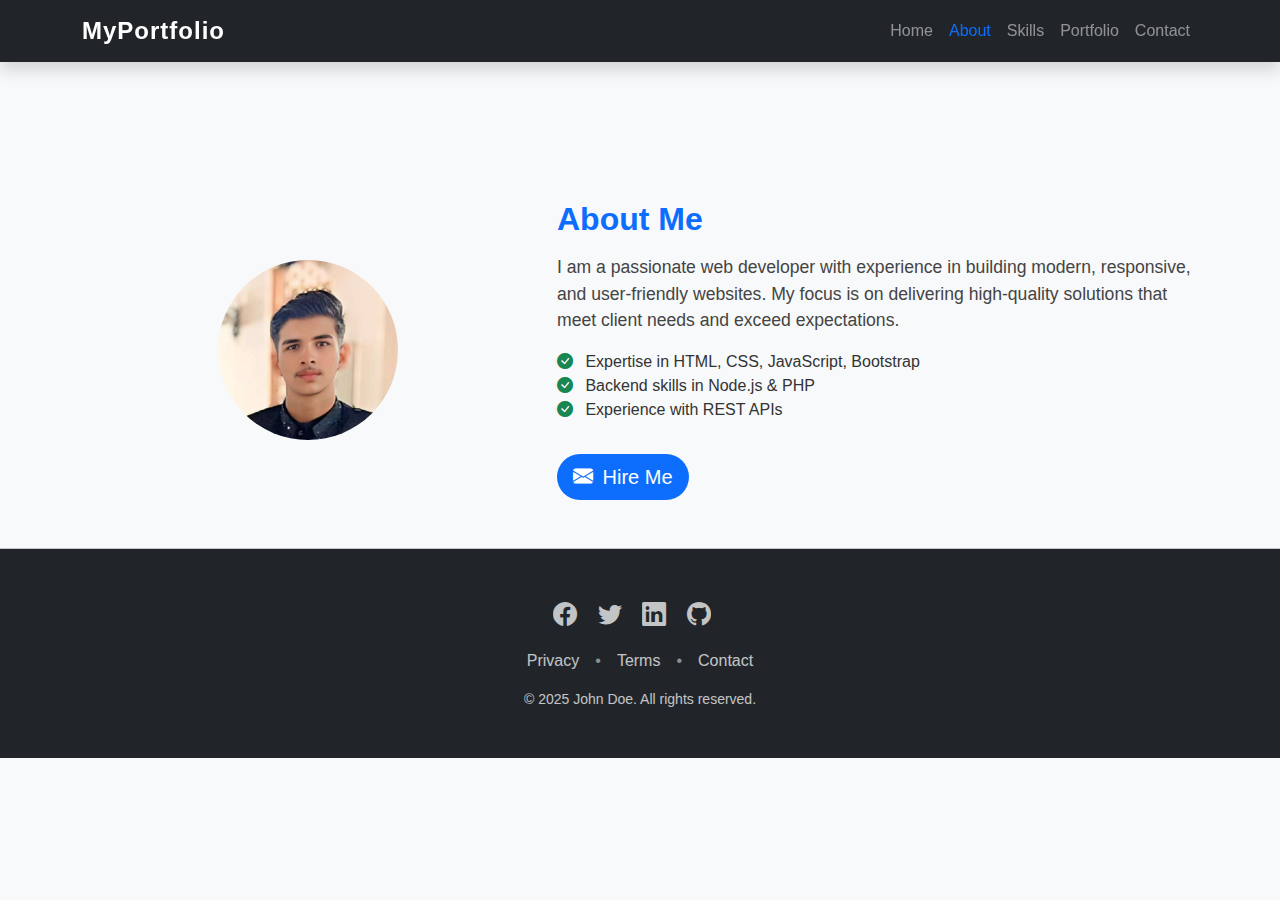
<file: aboutus.html>
<!DOCTYPE html>
<html lang="en">

<head>
  <meta charset="UTF-8">
  <meta name="viewport" content="width=device-width, initial-scale=1.0">
  <title>About Muteeb Malik - Web Developer Portfolio</title>


  <!-- Bootstrap CSS -->
  <link href="https://cdn.jsdelivr.net/npm/bootstrap@5.3.2/dist/css/bootstrap.min.css" rel="stylesheet">
  <!-- Bootstrap Icons -->
  <link href="https://cdn.jsdelivr.net/npm/bootstrap-icons/font/bootstrap-icons.css" rel="stylesheet">
  <!-- Custom CSS -->
  <link rel="stylesheet" href="style.css">
</head>

<body>

  <!-- Navbar -->
  <nav class="navbar navbar-expand-lg navbar-dark bg-dark fixed-top shadow">
    <div class="container">
      <a class="navbar-brand fw-bold fs-4" href="index.html">MyPortfolio</a>
      <button class="navbar-toggler" type="button" data-bs-toggle="collapse" data-bs-target="#navbarNav">
        <span class="navbar-toggler-icon"></span>
      </button>
      <div class="collapse navbar-collapse" id="navbarNav">
        <ul class="navbar-nav ms-auto">
          <li class="nav-item"><a class="nav-link" href="index.html">Home</a></li>
          <li class="nav-item"><a class="nav-link active" href="aboutus.html">About</a></li>
          <li class="nav-item"><a class="nav-link" href="skills.html">Skills</a></li>
          <li class="nav-item"><a class="nav-link" href="portfolio.html">Portfolio</a></li>
          <li class="nav-item"><a class="nav-link" href="contact.html">Contact</a></li>
        </ul>
      </div>
    </div>
  </nav>

  <!-- About Section -->
  <section class="about py-5" id="about">
    <div class="container">
      <div class="row align-items-center">
        <!-- Profile Image -->
        <div class="col-md-5 text-center mb-4 mb-md-0">
          <img src="muteeb.jpg" alt="Profile Image"
            style="width:180px; height:180px; object-fit:cover; object-position:center top; border-radius:50%; overflow:hidden;">

        </div>
        <!-- About Content -->
        <div class="col-md-7">
          <h2 class="fw-bold mb-3">About Me</h2>
          <p class="lead">
            I am a passionate web developer with experience in building modern, responsive, and user-friendly websites.
            My focus is on delivering high-quality solutions that meet client needs and exceed expectations.
          </p>
          <ul class="list-unstyled mt-3">
            <li><i class="bi bi-check-circle-fill text-success me-2"></i> Expertise in HTML, CSS, JavaScript, Bootstrap
            </li>
            <li><i class="bi bi-check-circle-fill text-success me-2"></i> Backend skills in Node.js & PHP</li>
            <li><i class="bi bi-check-circle-fill text-success me-2"></i> Experience with REST APIs</li>
          </ul>
          <a href="contact.html" class="btn btn-primary btn-lg mt-3">
            <i class="bi bi-envelope-fill me-1"></i> Hire Me
          </a>
        </div>
      </div>
    </div>
  </section>

  <!-- Footer -->
  <footer class="text-center py-5 bg-dark text-light border-top border-secondary-subtle">
    <div class="container">
      <!-- Social Icons -->
      <div class="mb-3">
        <a href="#" class="text-light fs-4 me-3 opacity-75 hover-opacity"><i class="bi bi-facebook"></i></a>
        <a href="#" class="text-light fs-4 me-3 opacity-75 hover-opacity"><i class="bi bi-twitter"></i></a>
        <a href="#" class="text-light fs-4 me-3 opacity-75 hover-opacity"><i class="bi bi-linkedin"></i></a>
        <a href="#" class="text-light fs-4 me-3 opacity-75 hover-opacity"><i class="bi bi-github"></i></a>
      </div>

      <!-- Links -->
      <div class="mb-3 d-flex justify-content-center gap-3">
        <a class="text-decoration-none text-light opacity-75" href="#">Privacy</a>
        <span class="opacity-50">•</span>
        <a class="text-decoration-none text-light opacity-75" href="#">Terms</a>
        <span class="opacity-50">•</span>
        <a class="text-decoration-none text-light opacity-75" href="contact.html">Contact</a>
      </div>

      <!-- Copyright -->
      <p class="mb-0 small opacity-75">© 2025 John Doe. All rights reserved.</p>
    </div>
  </footer>


  <!-- Bootstrap JS -->
  <script src="https://cdn.jsdelivr.net/npm/bootstrap@5.3.2/dist/js/bootstrap.bundle.min.js"></script>
</body>

</html>
</file>
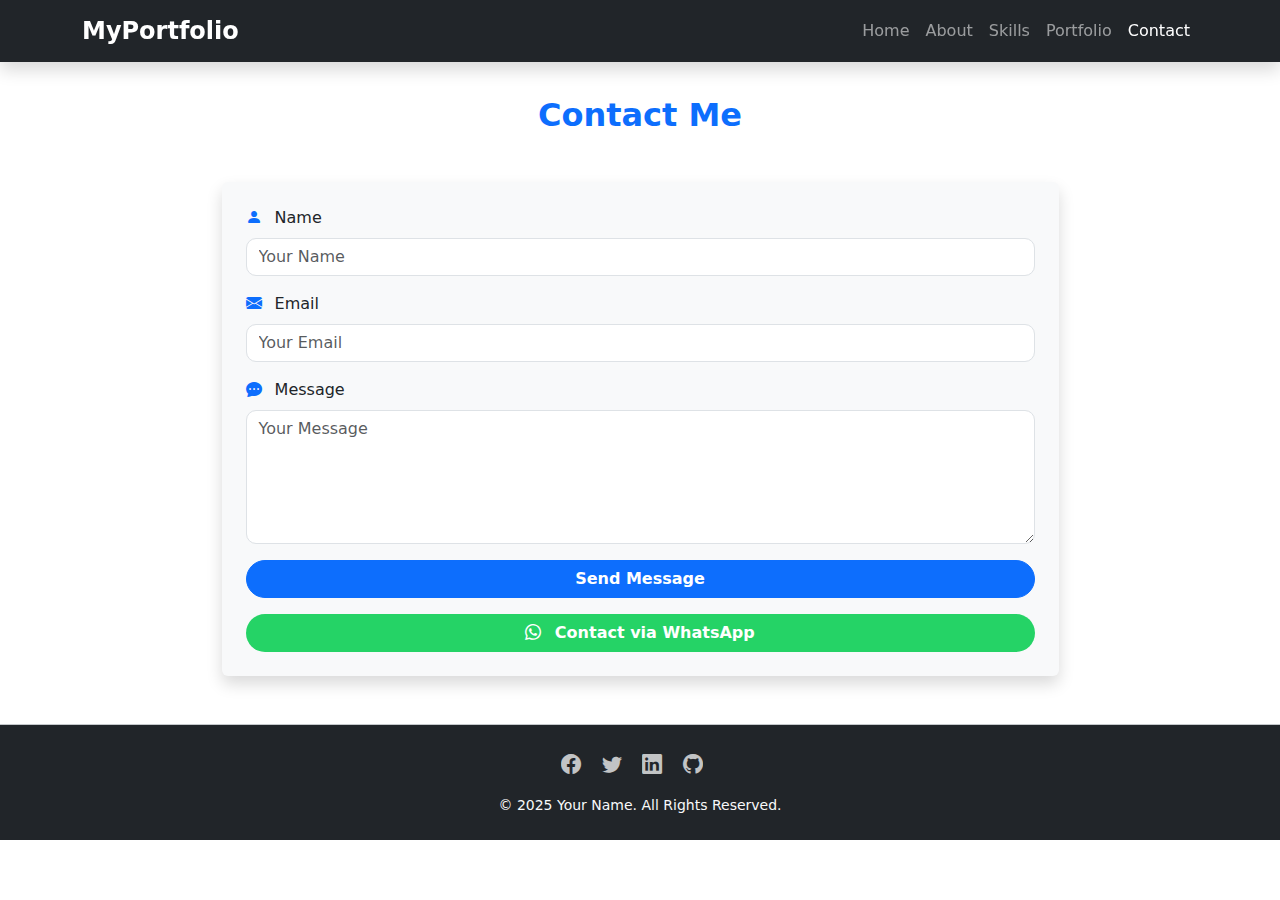
<file: contact.html>
<!DOCTYPE html>
<html lang="en">

<head>
  <meta charset="UTF-8">
  <meta name="viewport" content="width=device-width, initial-scale=1.0">
  <title>Contact - My Portfolio</title>

  <!-- Bootstrap CSS -->
  <link href="https://cdn.jsdelivr.net/npm/bootstrap@5.3.2/dist/css/bootstrap.min.css" rel="stylesheet">
  <!-- Bootstrap Icons -->
  <link href="https://cdn.jsdelivr.net/npm/bootstrap-icons/font/bootstrap-icons.css" rel="stylesheet">

  <!-- Custom CSS -->
  <style>
    /* Contact Form */
    .contact-section form {
      border-radius: 12px;
    }

    .form-control {
      border-radius: 10px;
    }

    .btn-primary {
      border-radius: 25px;
      font-weight: 600;
    }

    /* WhatsApp Button */
    .btn-whatsapp {
      background-color: #25d366;
      color: #fff;
      border-radius: 25px;
      font-weight: 600;
    }

    .btn-whatsapp:hover {
      background-color: #1ebe57;
      color: #fff;
    }

    /* Social Icons */
    .opacity-75:hover {
      opacity: 1 !important;
      transform: scale(1.1);
      transition: 0.3s ease-in-out;
    }
  </style>
</head>

<body>

  <!-- Navbar -->
  <nav class="navbar navbar-expand-lg navbar-dark bg-dark fixed-top shadow">
    <div class="container">
      <a class="navbar-brand fw-bold fs-4" href="index.html">MyPortfolio</a>
      <button class="navbar-toggler" type="button" data-bs-toggle="collapse" data-bs-target="#navbarNav">
        <span class="navbar-toggler-icon"></span>
      </button>
      <div class="collapse navbar-collapse" id="navbarNav">
        <ul class="navbar-nav ms-auto">
          <li class="nav-item"><a class="nav-link" href="index.html">Home</a></li>
          <li class="nav-item"><a class="nav-link" href="aboutus.html">About</a></li>
          <li class="nav-item"><a class="nav-link" href="skills.html">Skills</a></li>
          <li class="nav-item"><a class="nav-link" href="portfolio.html">Portfolio</a></li>
          <li class="nav-item"><a class="nav-link active" href="contact.html">Contact</a></li>
        </ul>
      </div>
    </div>
  </nav>

  <!-- Contact Section -->
  <section class="contact-section py-5 mt-5">
    <div class="container">
      <h2 class="text-center mb-5 fw-bold text-primary">Contact Me</h2>

      <form class="w-75 mx-auto shadow p-4 rounded bg-light">
        <div class="mb-3">
          <label class="form-label"><i class="bi bi-person-fill me-2 text-primary"></i> Name</label>
          <input type="text" class="form-control" placeholder="Your Name">
        </div>
        <div class="mb-3">
          <label class="form-label"><i class="bi bi-envelope-fill me-2 text-primary"></i> Email</label>
          <input type="email" class="form-control" placeholder="Your Email">
        </div>
        <div class="mb-3">
          <label class="form-label"><i class="bi bi-chat-dots-fill me-2 text-primary"></i> Message</label>
          <textarea class="form-control" rows="5" placeholder="Your Message"></textarea>
        </div>
        <button class="btn btn-primary w-100 mb-3">Send Message</button>

        <!-- WhatsApp Contact -->
        <a href="https://wa.me/923001234567" target="_blank" class="btn btn-whatsapp w-100">
          <i class="bi bi-whatsapp me-2"></i> Contact via WhatsApp
        </a>
      </form>
    </div>
  </section>

  <!-- Footer -->
  <footer class="text-center py-4 bg-dark text-light border-top border-secondary-subtle">
    <div class="container small">
      <div class="mb-3">
        <a href="#" class="text-light fs-5 me-3 opacity-75"><i class="bi bi-facebook"></i></a>
        <a href="#" class="text-light fs-5 me-3 opacity-75"><i class="bi bi-twitter"></i></a>
        <a href="#" class="text-light fs-5 me-3 opacity-75"><i class="bi bi-linkedin"></i></a>
        <a href="#" class="text-light fs-5 me-3 opacity-75"><i class="bi bi-github"></i></a>
      </div>
      <p class="mb-0">© 2025 Your Name. All Rights Reserved.</p>
    </div>
  </footer>

  <!-- Bootstrap JS -->
  <script src="https://cdn.jsdelivr.net/npm/bootstrap@5.3.2/dist/js/bootstrap.bundle.min.js"></script>
</body>

</html>
</file>
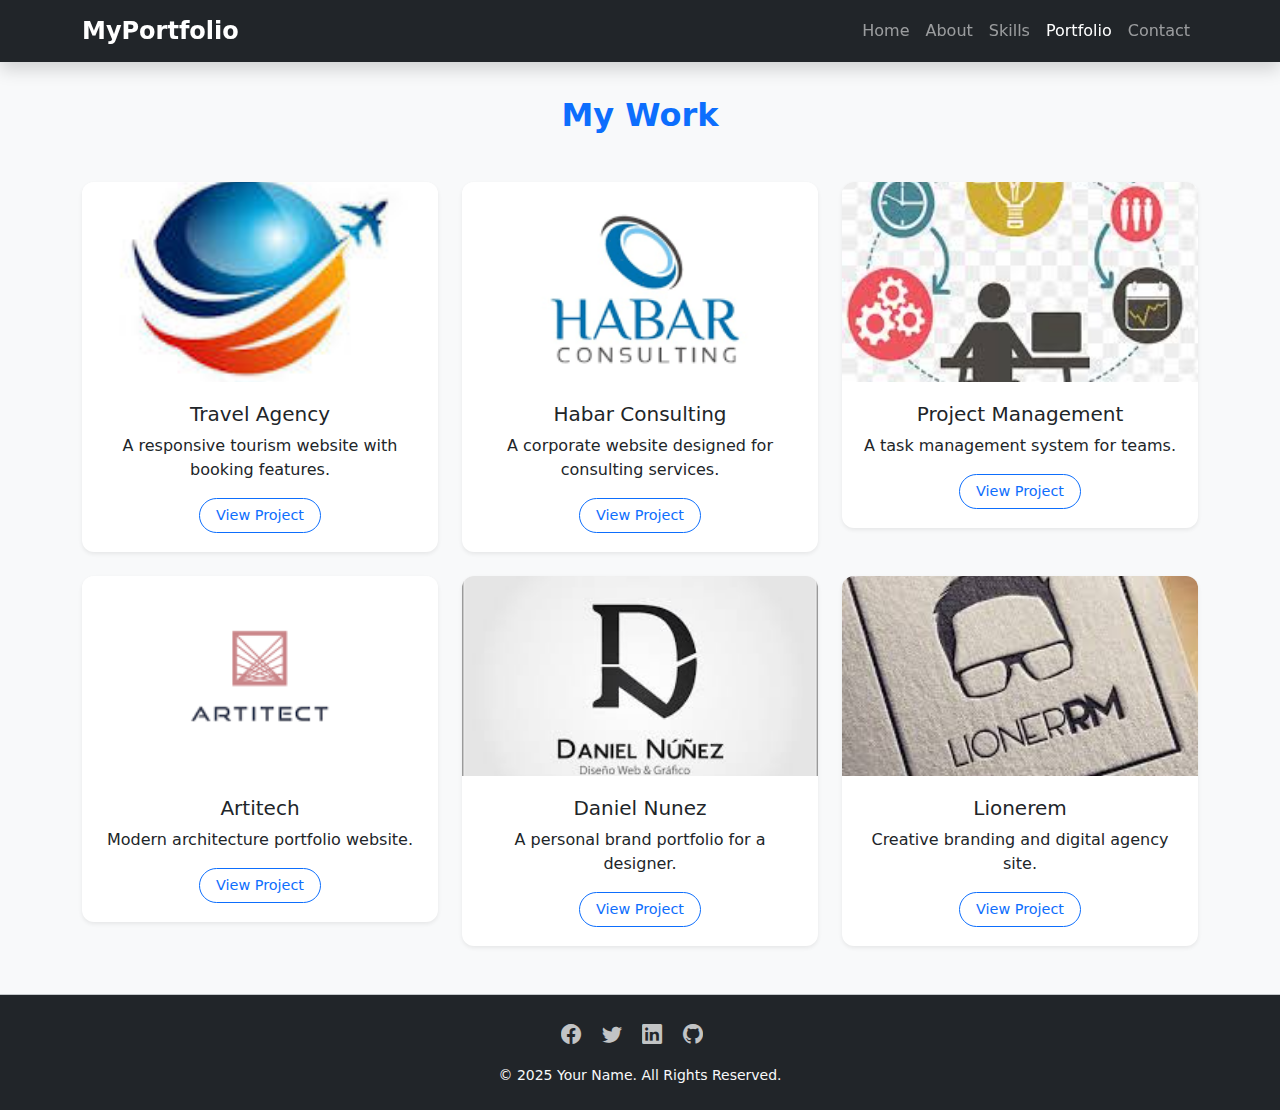
<file: portfolio.html>
<!DOCTYPE html>
<html lang="en">

<head>
    <meta charset="UTF-8">
    <meta name="viewport" content="width=device-width, initial-scale=1.0">
    <title>Portfolio - My Portfolio</title>

    <!-- Bootstrap CSS -->
    <link href="https://cdn.jsdelivr.net/npm/bootstrap@5.3.2/dist/css/bootstrap.min.css" rel="stylesheet">
    <!-- Bootstrap Icons -->
    <link href="https://cdn.jsdelivr.net/npm/bootstrap-icons/font/bootstrap-icons.css" rel="stylesheet">
    <!-- Custom CSS -->
    <style>
        /* Portfolio Cards */
        .portfolio-card {
            border: none;
            transition: transform 0.3s ease, box-shadow 0.3s ease;
            border-radius: 12px;
            overflow: hidden;
        }

        .portfolio-card img {
            height: 200px;
            object-fit: cover;
        }

        .portfolio-card:hover {
            transform: translateY(-8px);
            box-shadow: 0 6px 18px rgba(0, 0, 0, 0.2);
        }

        .portfolio-card .card-body {
            padding: 1.2rem;
        }

        .portfolio-card .btn {
            border-radius: 20px;
            padding: 6px 16px;
            font-size: 0.9rem;
            transition: 0.3s;
        }

        .portfolio-card .btn:hover {
            background-color: #0d6efd;
            color: #fff;
            transform: scale(1.05);
        }

        /* Footer Icons */
        .hover-opacity:hover {
            opacity: 1 !important;
            transform: scale(1.1);
            transition: 0.3s ease-in-out;
        }
    </style>
</head>

<body>

    <!-- Navbar -->
    <nav class="navbar navbar-expand-lg navbar-dark bg-dark fixed-top shadow">
        <div class="container">
            <a class="navbar-brand fw-bold fs-4" href="index.html">MyPortfolio</a>
            <button class="navbar-toggler" type="button" data-bs-toggle="collapse" data-bs-target="#navbarNav">
                <span class="navbar-toggler-icon"></span>
            </button>
            <div class="collapse navbar-collapse" id="navbarNav">
                <ul class="navbar-nav ms-auto">
                    <li class="nav-item"><a class="nav-link" href="index.html">Home</a></li>
                    <li class="nav-item"><a class="nav-link" href="aboutus.html">About</a></li>
                    <li class="nav-item"><a class="nav-link" href="skills.html">Skills</a></li>
                    <li class="nav-item"><a class="nav-link active" href="portfolio.html">Portfolio</a></li>
                    <li class="nav-item"><a class="nav-link" href="contact.html">Contact</a></li>
                </ul>
            </div>
        </div>
    </nav>

    <!-- Portfolio Section -->
    <section class="portfolio-section py-5 mt-5 bg-light" id="portfolio">
        <div class="container">
            <h2 class="text-center mb-5 fw-bold text-primary">My Work</h2>
            <div class="row g-4">

                <!-- Project 1 -->
                <div class="col-md-4">
                    <div class="card portfolio-card shadow-sm">
                        <img src="logo.jpg" class="card-img-top" alt="Travel Agency">
                        <div class="card-body text-center">
                            <h5 class="card-title">Travel Agency</h5>
                            <p class="card-text">A responsive tourism website with booking features.</p>
                            <a href="projects/travel.html" class="btn btn-outline-primary btn-sm" target="_blank">View
                                Project</a>
                        </div>
                    </div>
                </div>

                <!-- Project 2 -->
                <div class="col-md-4">
                    <div class="card portfolio-card shadow-sm">
                        <img src="habar.png" class="card-img-top" alt="Habar Consulting">
                        <div class="card-body text-center">
                            <h5 class="card-title">Habar Consulting</h5>
                            <p class="card-text">A corporate website designed for consulting services.</p>
                            <a href="#" class="btn btn-outline-primary btn-sm">View Project</a>
                        </div>
                    </div>
                </div>

                <!-- Project 3 -->
                <div class="col-md-4">
                    <div class="card portfolio-card shadow-sm">
                        <img src="management.jpg" class="card-img-top" alt="Project Management">
                        <div class="card-body text-center">
                            <h5 class="card-title">Project Management</h5>
                            <p class="card-text">A task management system for teams.</p>
                            <a href="#" class="btn btn-outline-primary btn-sm">View Project</a>
                        </div>
                    </div>
                </div>

                <!-- Project 4 -->
                <div class="col-md-4">
                    <div class="card portfolio-card shadow-sm">
                        <img src="artitech.png" class="card-img-top" alt="Artitech">
                        <div class="card-body text-center">
                            <h5 class="card-title">Artitech</h5>
                            <p class="card-text">Modern architecture portfolio website.</p>
                            <a href="#" class="btn btn-outline-primary btn-sm">View Project</a>
                        </div>
                    </div>
                </div>

                <!-- Project 5 -->
                <div class="col-md-4">
                    <div class="card portfolio-card shadow-sm">
                        <img src="daniel.jpg" class="card-img-top" alt="Daniel Nunez">
                        <div class="card-body text-center">
                            <h5 class="card-title">Daniel Nunez</h5>
                            <p class="card-text">A personal brand portfolio for a designer.</p>
                            <a href="#" class="btn btn-outline-primary btn-sm">View Project</a>
                        </div>
                    </div>
                </div>

                <!-- Project 6 -->
                <div class="col-md-4">
                    <div class="card portfolio-card shadow-sm">
                        <img src="lion.jpg" class="card-img-top" alt="Lionerem">
                        <div class="card-body text-center">
                            <h5 class="card-title">Lionerem</h5>
                            <p class="card-text">Creative branding and digital agency site.</p>
                            <a href="#" class="btn btn-outline-primary btn-sm">View Project</a>
                        </div>
                    </div>
                </div>

            </div>
        </div>
    </section>

    <!-- Footer -->
    <footer class="text-center py-4 bg-dark text-light border-top border-secondary-subtle">
        <div class="container small">
            <div class="mb-3">
                <a href="#" class="text-light fs-5 me-3 opacity-75 hover-opacity"><i class="bi bi-facebook"></i></a>
                <a href="#" class="text-light fs-5 me-3 opacity-75 hover-opacity"><i class="bi bi-twitter"></i></a>
                <a href="#" class="text-light fs-5 me-3 opacity-75 hover-opacity"><i class="bi bi-linkedin"></i></a>
                <a href="#" class="text-light fs-5 me-3 opacity-75 hover-opacity"><i class="bi bi-github"></i></a>
            </div>
            <p class="mb-0">© 2025 Your Name. All Rights Reserved.</p>
        </div>
    </footer>

    <!-- Bootstrap JS -->
    <script src="https://cdn.jsdelivr.net/npm/bootstrap@5.3.2/dist/js/bootstrap.bundle.min.js"></script>
</body>

</html>
</file>
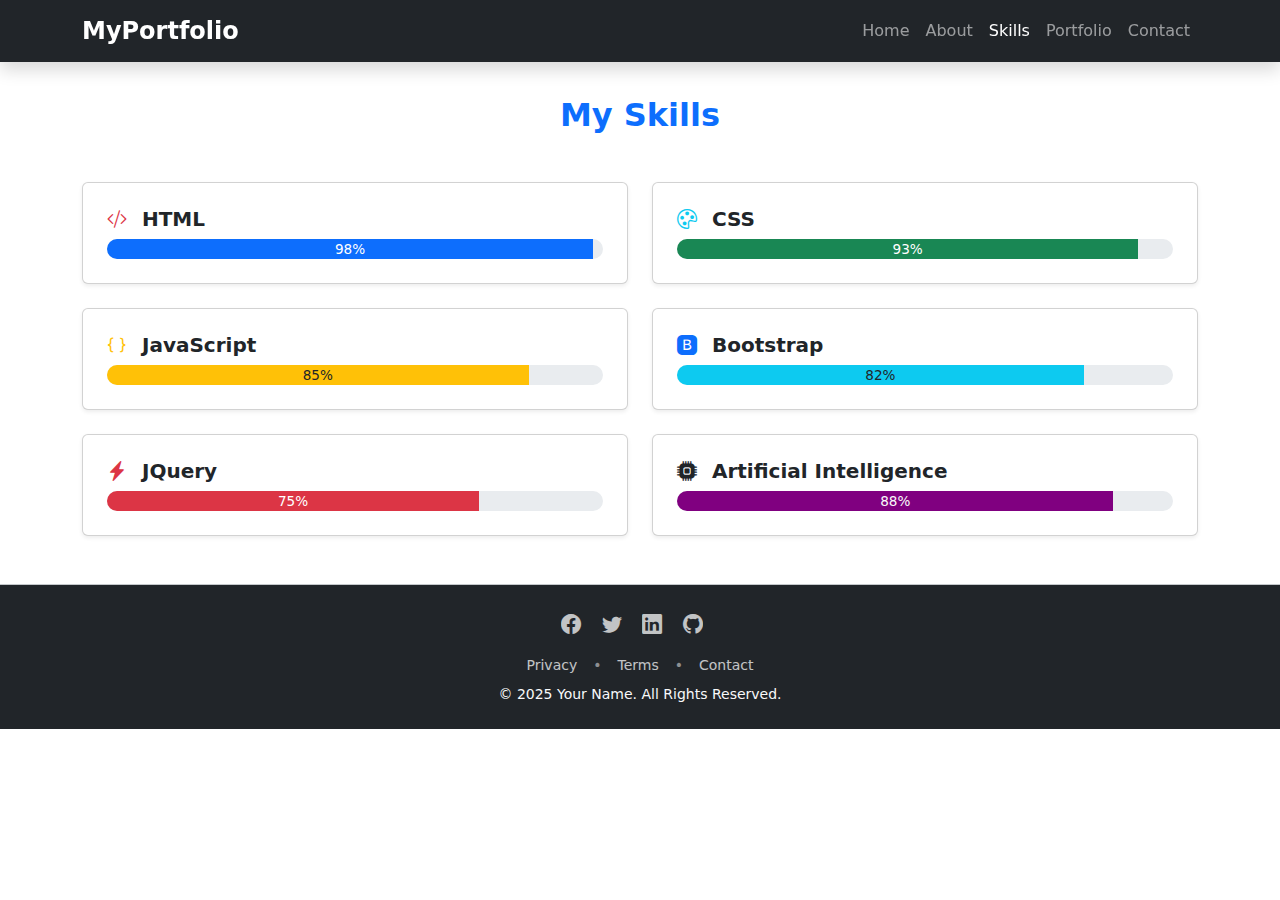
<file: skills.html>
<!DOCTYPE html>
<html lang="en">

<head>
  <meta charset="UTF-8">
  <meta name="viewport" content="width=device-width, initial-scale=1.0">
  <title>Skills - My Portfolio</title>

  <!-- Bootstrap CSS -->
  <link href="https://cdn.jsdelivr.net/npm/bootstrap@5.3.2/dist/css/bootstrap.min.css" rel="stylesheet">
  <!-- Bootstrap Icons -->
  <link href="https://cdn.jsdelivr.net/npm/bootstrap-icons/font/bootstrap-icons.css" rel="stylesheet">
  <!-- Custom CSS -->
  <style>
    /* Custom Purple Background for AI */
    .bg-purple {
      background-color: purple !important;
    }

    /* Skill Card Styling */
    .card h5 {
      font-weight: 600;
    }

    .progress {
      height: 20px;
      border-radius: 12px;
      overflow: hidden;
    }

    .progress-bar {
      font-size: 0.85rem;
      font-weight: 500;
    }

    /* Hover effect on social icons */
    .hover-opacity:hover {
      opacity: 1 !important;
      transform: scale(1.1);
      transition: 0.3s ease-in-out;
    }
  </style>
</head>

<body>

  <!-- Navbar -->
  <nav class="navbar navbar-expand-lg navbar-dark bg-dark fixed-top shadow">
    <div class="container">
      <a class="navbar-brand fw-bold fs-4" href="index.html">MyPortfolio</a>
      <button class="navbar-toggler" type="button" data-bs-toggle="collapse" data-bs-target="#navbarNav">
        <span class="navbar-toggler-icon"></span>
      </button>
      <div class="collapse navbar-collapse" id="navbarNav">
        <ul class="navbar-nav ms-auto">
          <li class="nav-item"><a class="nav-link" href="index.html">Home</a></li>
          <li class="nav-item"><a class="nav-link" href="aboutus.html">About</a></li>
          <li class="nav-item"><a class="nav-link active" href="skills.html">Skills</a></li>
          <li class="nav-item"><a class="nav-link" href="portfolio.html">Portfolio</a></li>
          <li class="nav-item"><a class="nav-link" href="contact.html">Contact</a></li>
        </ul>
      </div>
    </div>
  </nav>

  <!-- Skills Section -->
  <section class="skills-section py-5 mt-5" id="skills">
    <div class="container">
      <h2 class="text-center mb-5 fw-bold text-primary">My Skills</h2>
      <div class="row g-4">

        <!-- HTML -->
        <div class="col-md-6">
          <div class="card shadow-sm p-4">
            <h5><i class="bi bi-code-slash me-2 text-danger"></i> HTML</h5>
            <div class="progress">
              <div class="progress-bar bg-primary" style="width: 98%;">98%</div>
            </div>
          </div>
        </div>

        <!-- CSS -->
        <div class="col-md-6">
          <div class="card shadow-sm p-4">
            <h5><i class="bi bi-palette me-2 text-info"></i> CSS</h5>
            <div class="progress">
              <div class="progress-bar bg-success" style="width: 93%;">93%</div>
            </div>
          </div>
        </div>

        <!-- JavaScript -->
        <div class="col-md-6">
          <div class="card shadow-sm p-4">
            <h5><i class="bi bi-braces me-2 text-warning"></i> JavaScript</h5>
            <div class="progress">
              <div class="progress-bar bg-warning text-dark" style="width: 85%;">85%</div>
            </div>
          </div>
        </div>

        <!-- Bootstrap -->
        <div class="col-md-6">
          <div class="card shadow-sm p-4">
            <h5><i class="bi bi-bootstrap-fill me-2 text-primary"></i> Bootstrap</h5>
            <div class="progress">
              <div class="progress-bar bg-info text-dark" style="width: 82%;">82%</div>
            </div>
          </div>
        </div>

        <!-- JQuery -->
        <div class="col-md-6">
          <div class="card shadow-sm p-4">
            <h5><i class="bi bi-lightning-charge-fill me-2 text-danger"></i> JQuery</h5>
            <div class="progress">
              <div class="progress-bar bg-danger" style="width: 75%;">75%</div>
            </div>
          </div>
        </div>

        <!-- Artificial Intelligence -->
        <div class="col-md-6">
          <div class="card shadow-sm p-4">
            <h5><i class="bi bi-cpu-fill me-2 text-purple"></i> Artificial Intelligence</h5>
            <div class="progress">
              <div class="progress-bar bg-purple text-light" style="width: 88%;">88%</div>
            </div>
          </div>
        </div>

      </div>
    </div>
  </section>

  <!-- Footer -->
  <footer class="text-center py-4 bg-dark text-light border-top border-secondary-subtle">
    <div class="container small">
      <div class="mb-3">
        <a href="#" class="text-light fs-5 me-3 opacity-75 hover-opacity"><i class="bi bi-facebook"></i></a>
        <a href="#" class="text-light fs-5 me-3 opacity-75 hover-opacity"><i class="bi bi-twitter"></i></a>
        <a href="#" class="text-light fs-5 me-3 opacity-75 hover-opacity"><i class="bi bi-linkedin"></i></a>
        <a href="#" class="text-light fs-5 me-3 opacity-75 hover-opacity"><i class="bi bi-github"></i></a>
      </div>
      <div class="mb-2 d-flex justify-content-center gap-3">
        <a class="text-decoration-none text-light opacity-75" href="#">Privacy</a>
        <span class="opacity-50">•</span>
        <a class="text-decoration-none text-light opacity-75" href="#">Terms</a>
        <span class="opacity-50">•</span>
        <a class="text-decoration-none text-light opacity-75" href="contact.html">Contact</a>
      </div>
      <p class="mb-0">© 2025 Your Name. All Rights Reserved.</p>
    </div>
  </footer>

  <!-- Bootstrap JS -->
  <script src="https://cdn.jsdelivr.net/npm/bootstrap@5.3.2/dist/js/bootstrap.bundle.min.js"></script>
</body>

</html>
</file>
<file: style.css>
/* ===============================
   Base / Reset
================================= */
:root {
  --primary: #0d6efd;
  --primary-dark: #084298;
  --hero-bg: radial-gradient(1200px 600px at 20% 20%, rgba(13,110,253,0.25), transparent),
             radial-gradient(1000px 500px at 80% 10%, rgba(255,193,7,0.25), transparent),
             linear-gradient(180deg, #0b0d14 0%, #111827 60%, #0b0d14 100%);
}

body {
  font-family: 'Segoe UI', Tahoma, Geneva, Verdana, sans-serif;
  margin: 0;
  padding-top: 72px; /* Fixed navbar spacing */
  scroll-behavior: smooth;
  background-color: #f8f9fa;
  color: #333;
}

/* Links */
a {
  transition: color 0.3s ease, opacity 0.3s ease;
  text-decoration: none;
}
a:hover {
  color: var(--primary);
}

/* ===============================
   Navbar
================================= */
.navbar-brand {
  letter-spacing: 1px;
}
.navbar .nav-link {
  opacity: 0.9;
}
.navbar .nav-link:hover,
.navbar .nav-link.active {
  opacity: 1;
  color: var(--primary) !important;
}

/* ===============================
   Hero Section
================================= */
.hero {
  min-height: calc(100vh - 72px);
  background: var(--hero-bg);
  color: white;
  padding: 120px 0;
  position: relative;
  overflow: hidden;
  text-align: center;
}
.hero h1 {
  font-size: 3rem;
  font-weight: bold;
}
.hero .avatar {
  width: 104px;
  height: 104px;
  border-radius: 50%;
  display: grid;
  place-items: center;
  background: rgba(255, 255, 255, 0.08);
  backdrop-filter: blur(4px);
  transition: transform .4s ease;
}
.hero .avatar img {
  border: 4px solid #fff;
  box-shadow: 0 4px 20px rgba(0,0,0,0.3);
  border-radius: 50%;
  width: 100%;
  height: 100%;
  object-fit: cover;
}
.hero .avatar:hover {
  transform: translateY(-4px) scale(1.05);
}
.hero-bottom-wave {
  content: "";
  position: absolute;
  left: 0; right: 0; bottom: -1px;
  height: 80px;
  background: radial-gradient(60% 120% at 50% 100%, rgba(255,255,255,0.12), transparent 60%);
  pointer-events: none;
}

/* ===============================
   About Section
================================= */
.about {
  margin-top: 80px;
}
.about h2 {
  color: var(--primary);
}
.about p {
  font-size: 1.1rem;
  color: #444;
}
.profile-img {
  border: 6px solid #fff;
  border-radius: 50%;
  transition: transform 0.4s ease;
}
.profile-img:hover {
  transform: scale(1.05);
}

/* ===============================
   Skills Section
================================= */
.skills-section h2 {
  color: var(--primary);
}
.skills-section .card {
  border-radius: 1rem;
  transition: transform 0.3s ease;
}
.skills-section .card:hover {
  transform: translateY(-5px);
}
.progress {
  height: 22px;
  border-radius: 12px;
  overflow: hidden;
}
.progress-bar {
  font-weight: 600;
  font-size: 0.9rem;
}
.bg-purple {
  background: linear-gradient(90deg, #6f42c1, #9b59b6);
}

/* ===============================
   Portfolio Section
================================= */
.portfolio-section h2 {
  font-size: 2rem;
  letter-spacing: 1px;
}
.portfolio-card {
  border-radius: 12px;
  transition: transform 0.3s ease, box-shadow 0.3s ease;
}
.portfolio-card:hover {
  transform: translateY(-8px);
  box-shadow: 0 6px 20px rgba(0, 0, 0, 0.15);
}
.portfolio-card img {
  border-top-left-radius: 12px;
  border-top-right-radius: 12px;
  height: 200px;
  object-fit: cover;
}

/* ===============================
   Contact Section
================================= */
.contact-section h2 {
  font-size: 2.2rem;
  color: var(--primary);
}
.contact-section form {
  max-width: 600px;
}
.contact-section .form-control {
  border-radius: 8px;
  box-shadow: none;
  border: 1px solid #ced4da;
}
.contact-section .form-control:focus {
  border-color: var(--primary);
  box-shadow: 0 0 5px rgba(13, 110, 253, 0.4);
}
.contact-section button {
  border-radius: 8px;
  font-size: 1.1rem;
}

/* ===============================
   Buttons
================================= */
.btn {
  border-radius: 999px;
  transition: 0.3s ease-in-out;
}
.btn-primary {
  background-color: var(--primary);
  border: none;
}
.btn-primary:hover {
  background-color: var(--primary-dark);
  transform: scale(1.05);
}
.btn-light:hover {
  background-color: #f8f9fa;
  color: #000;
}

/* ===============================
   Utilities
================================= */
.card {
  border-radius: 1rem;
}
.object-fit-cover {
  object-fit: cover;
}
.social-links a {
  font-size: 1.25rem;
}
.social-links a:hover {
  opacity: 0.85;
}

/* Back to Top Button */
#btn-back-to-top {
  position: fixed;
  bottom: 20px;
  right: 20px;
  display: none;   /* Initially hidden */
  z-index: 99;
}

/* Footer */
footer a {
  transition: 0.3s;
}
footer a:hover,
.hover-opacity:hover {
  opacity: 1 !important;
  color: var(--primary) !important;
}

/* ===============================
   Accessibility
================================= */
@media (prefers-reduced-motion: reduce) {
  * {
    transition: none !important;
  }
}
</file>
